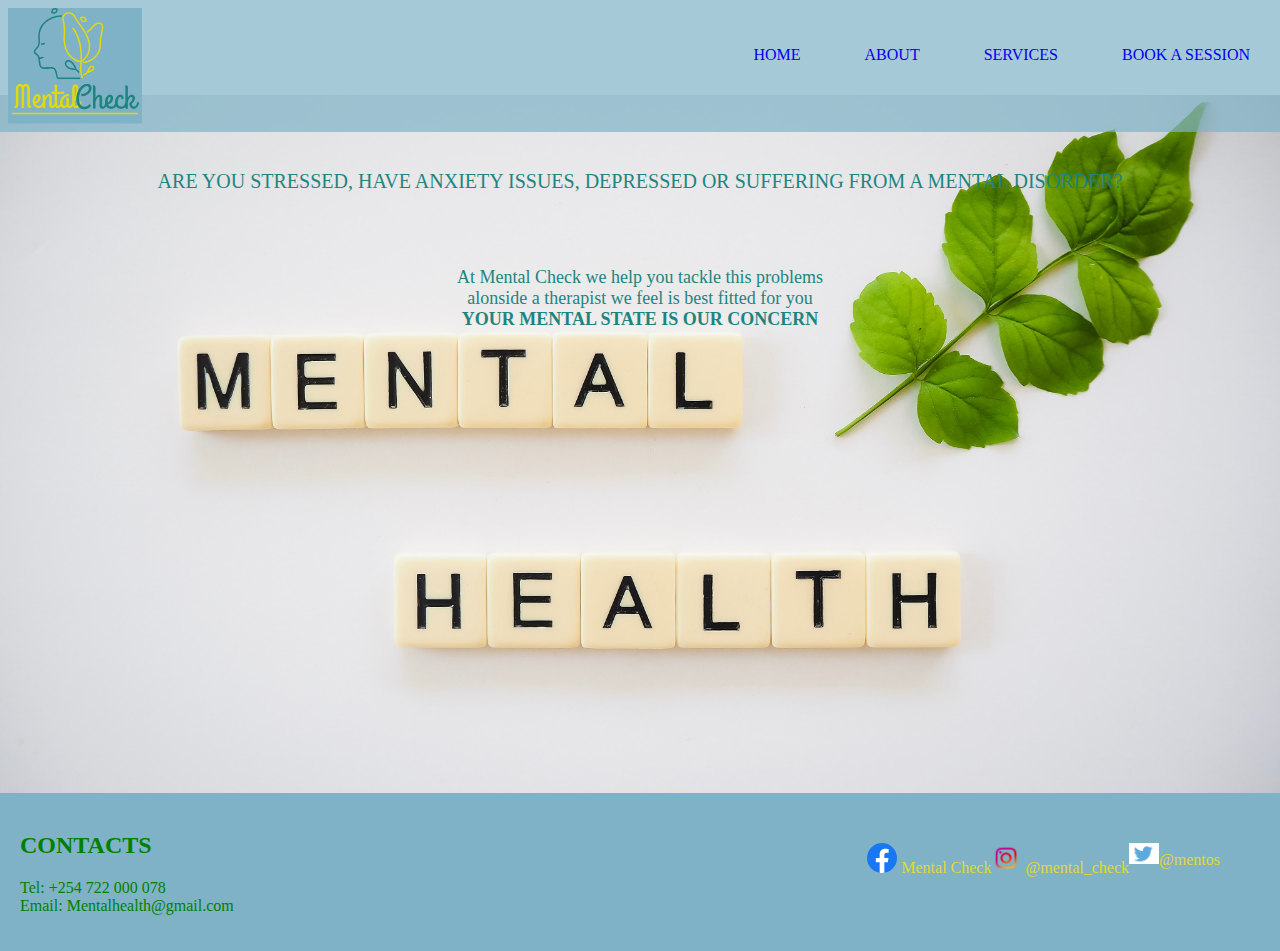
<file: index.html>
<html lang="en">
<head>
    <meta charset="UTF-8">
    <meta name="viewport" content="width=device-width, initial-scale=1.0">
    <title>Mental Check</title>
    <link rel="stylesheet" href="./css/home.css">
</head>
<body>
    <header>
        <div class="main">
            <img src="LogoMakr-8sCdxB.png" alt="" width=150px class="logo">
                <ul>
                    <li> <a href="./index.html">Home</a></li>
                    <li> <a href="./about.html">About</a></li>
                    <li> <a href="./services.html">Services</a></li>
                    <li> <a href="./form.html">Book a session</a></li>
                </ul>
            </div>
    
    </header>
    <div class="text">
        <br>
        <p class="first">Are you stressed, have anxiety issues, depressed or suffering from a mental disorder?</p><br>
            <br>
            
         <p class="state">At Mental Check we help you tackle this problems <br> alonside a therapist we feel is best fitted for you <br>
        <span class="ment"><strong>Your mental state is our concern</strong></span><br>
        <br>
        <br>
        <br>
    </p>
    </div>
    <footer>
            <div class="contacts">
                <h2>CONTACTS</h2>
                <p>Tel: +254 722 000 078 <br>
                    Email: Mentalhealth@gmail.com
                </p>
            </div>
            <div class="logos">
                <a href="#"><img src="Facebook_f_logo_(2019).svg" alt="" width=30px height=auto> Mental Check</a>
                <a href="#"><img src="IG LOGO.png" alt="" width=30px> @mental_check</a>
                <a href="#"><img src="twitter.jpg" alt="" width=30px>@mentos</a>
            </div>
        
    </footer>
  
    
</body>
</html>
</file>
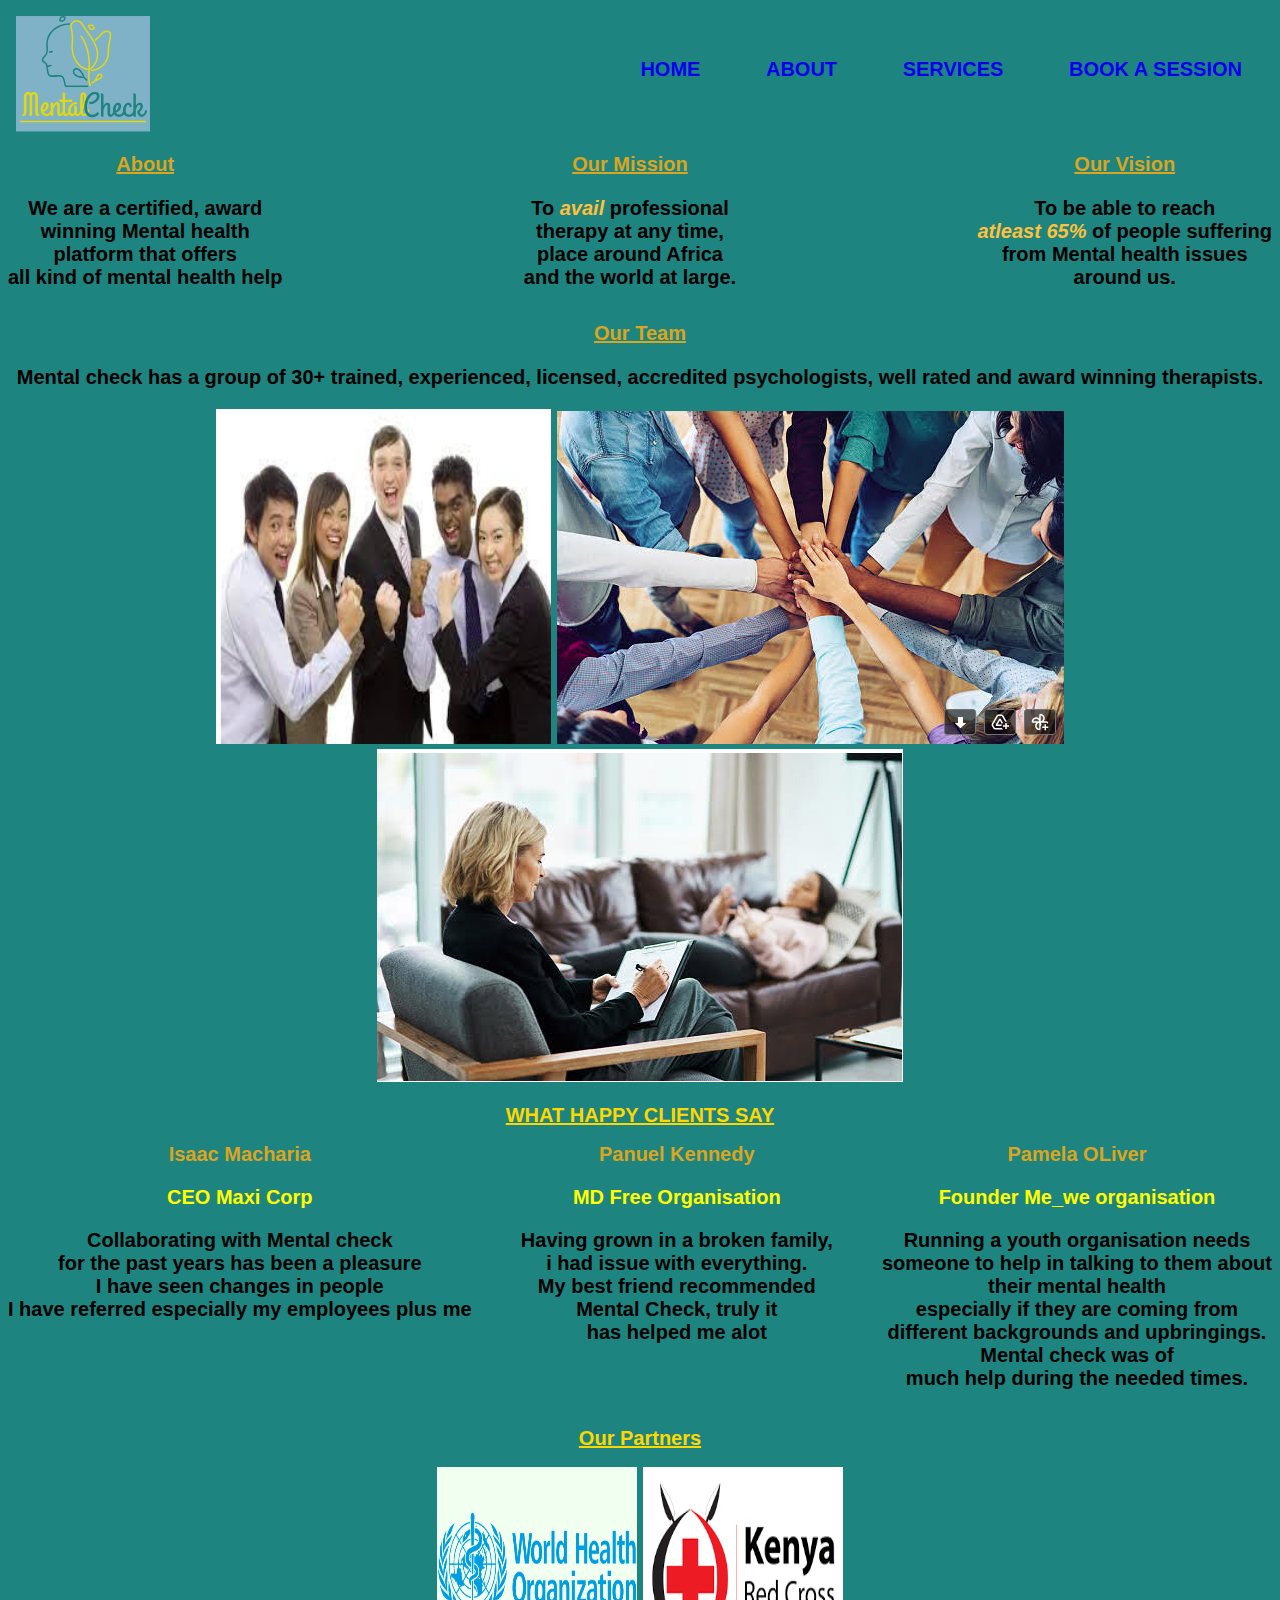
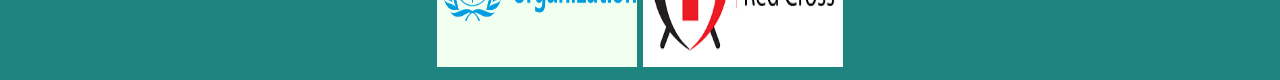
<file: about.html>
<!DOCTYPE html>
<html lang="en">

<head>
    <meta charset="UTF-8">
    <meta http-equiv="X-UA-Compatible" content="IE=edge">
    <meta name="viewport" content="width=device-width, initial-scale=1.0">
    <link rel="stylesheet" href="css/about.css">
    <title>About</title>
</head>

<body>
    <div class="main">
        <img src="/LogoMakr-8sCdxB.png" alt="" width=150px class="logo">
            <ul>
                <li> <a href="./index.html">Home</a></li>
                <li> <a href="./about.html">About</a></li>
                <li> <a href="./services.html">Services</a></li>
                <li> <a href="./form.html">Book a Session</a></li>
            </ul>
        </div>
    
    <div id="one">
        <div class="about">
            <h1 id="about"><strong>About</strong></h1>
            <p>We are a certified, award <br>winning Mental health <br>
                platform that offers <br>all kind of mental health help</p>
        </div>

        <div class="mission">
            <h1 id="mission"><strong>Our Mission</strong></h1>
            <p>To <span>avail</span> professional <br>therapy at any time, <br>
                place around Africa<br>and the world at large.</p>
        </div>

        <div class="vision">
            <h1 id="vision"><strong>Our Vision</strong></h1>
            <p>To be able to reach <br> <span>atleast 65%</span>
                of people suffering <br>from Mental health issues<br> around us.</p>
        </div>
    </div>

    <div class="team">
        <h1 id="team"><strong>Our Team</strong></h1>
        <p>Mental check has a group of 30+ trained, experienced, licensed, accredited psychologists, well rated and
            award winning therapists.</p>
        <div class="image">
            <img src="/teamwork.png" class="image1">
            <img src="/hands.png">
            <img src="/therapy.png">
        </div>
    </div>
    <div class="clients">
        <h2>WHAT HAPPY CLIENTS SAY</h2>
        <div class="content">
            <div class="macha">


                <strong>Isaac Macharia</strong>
                <p class="status">CEO Maxi Corp</p>
                <P>Collaborating with Mental check <br>for the past years has been a pleasure <br>I have seen changes in
                    people <br>I have referred especially my employees plus me </P>
            </div>
            <div class="kennedy">
                <strong>Panuel Kennedy</strong>
                <p class="status">MD Free Organisation</p>
                <p>Having grown in a broken family,<br>i had issue with everything.<br>My best friend recommended
                    <br>Mental Check, truly it <br> has helped me alot
                </p>
            </div>
            <div class="pamela">
                <strong>Pamela OLiver</strong>
                <p class="status">Founder Me_we organisation</p>
                <p>Running a youth organisation needs <br>someone to help in talking to them about <br>their mental
                    health<br>
                    especially if they are coming from<br> different backgrounds and upbringings. <br>Mental check was
                    of<br> much help
                    during the needed times. </p>
            </div>
        </div>
    </div>

    <div class="container">
        <h2>Our Partners</h2>

        <img src="/World-Health-Organization-WHO-Logo.png" alt="" width=300px class="world">
        <img src="/download.png" class="red">
    </div>


</body>

</html>
</file>
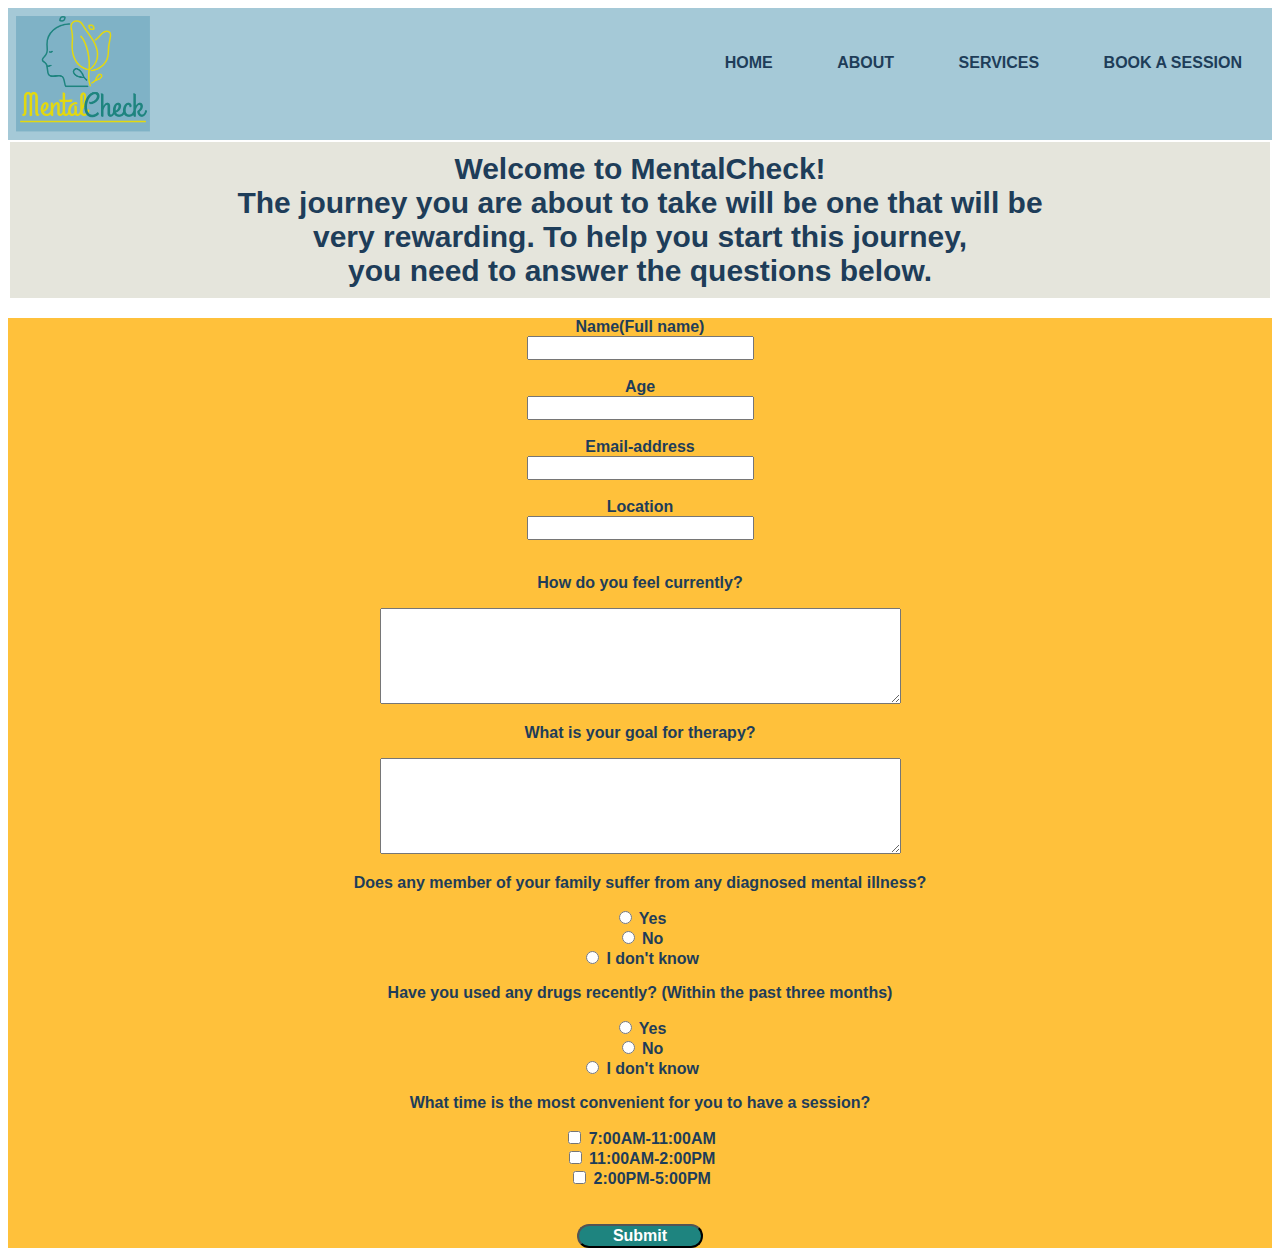
<file: form.html>
<!DOCTYPE html>
<html lang="en">
<head>
  <meta charset="UTF-8">
  <meta http-equiv="X-UA-Compatible" content="IE=edge">
  <meta name="viewport" content="width=device-width, initial-scale=1.0">
  <title>Document</title>
  <link rel="stylesheet" href="css/form.css">

</head>
<body> 
  <div class="main">
    <img src="/LogoMakr-8sCdxB.png" alt="" width=150px class="logo">
        <ul>
            <li> <a href="./index.html">Home</a></li>
            <li> <a href="./about.html">About</a></li>
            <li> <a href="./services.html">Services</a></li>
            <li> <a href="./form.html">Book a session</a></li>
        </ul>
    </div>

  <div class="form">
    <p id="intro">Welcome to MentalCheck!<br> The journey you are about to take 
    will be one that will be<br> very rewarding. To help you start this journey,<br>
     you need to answer the questions below.</p><br>
     <!--start of the questionnaire-->
     <div class="questionnaire">
      <form class="filled">
        <!--Name-->
        <label for="Name" class="name">Name(Full name)</label><br>
        <input type="text" name="Name"> <br><br>
        
        <!--Age-->
        <label for="Age" class="age">Age</label><br>
        <input type="text" number="number"><br><br>
        
        <!--email-->
        <label for="Email" class="email">Email-address</label><br>
        <input type="text" address="Email-address"><br><br>
        
        <!--Location-->
        <label for="Location" class="location">Location</label><br>
        <input type="text" name="Location"><br><br>
        
        <!--Mood check-->
        <p class="mood">How do you feel currently?</p>
        <textarea name="message" rows="5" cols="50"></textarea>

        <!--Goal-->
        <p class="goal">What is your goal for therapy?</p>
        <textarea name="message" rows="5" cols="50"></textarea>

        <!--family-->
        <p class="family">Does any member of your family suffer
          from any diagnosed mental illness?</p>
           <input type="radio" id="family" name="yes" value="yes">
           <label for="yes">Yes</label><br>
           <input type="radio" id="no" name="no" value="no">
           <label for="no">No</label><br>
           <input type="radio" id="know" name="know" value="know">
           <label for="know">I don't know</label>

         <!--drugs-->
         <p class=drugs>Have you used any drugs recently?
          (Within the past three months)</p>
          <input type="radio" id="drugs" name="yes" value="yes!">
            <label for="yes">Yes</label><br>
            <input type="radio" id="no" name="no" value="no!">
            <label for="no">No</label><br>
            <input type="radio" id="know" name="know" value="know!">
            <label for="know">I don't know</label>  
            
           <!--starting-->
        <p class="start">What time is the most convenient for you to have 
          a session?</p>
          <input type="checkbox" id="time" name="time" value="time">
          <label for="time">7:00AM-11:00AM</label><br>
          <input type="checkbox" id="time" name="time" value="time">
          <label for="time">11:00AM-2:00PM</label><br>
          <input type="checkbox" id="time" name="time" value="time">
          <label for="time">2:00PM-5:00PM</label><br>
        <br>
        <br>

         <!--submit-->
         <button onclick="myFunction()">Submit</button>
        <!--changes-->
            
            </div>
            </div>
      </form>
    </div>
  </div>

  <script src="./css/form.js"></script>
</body>
</html>
</file>
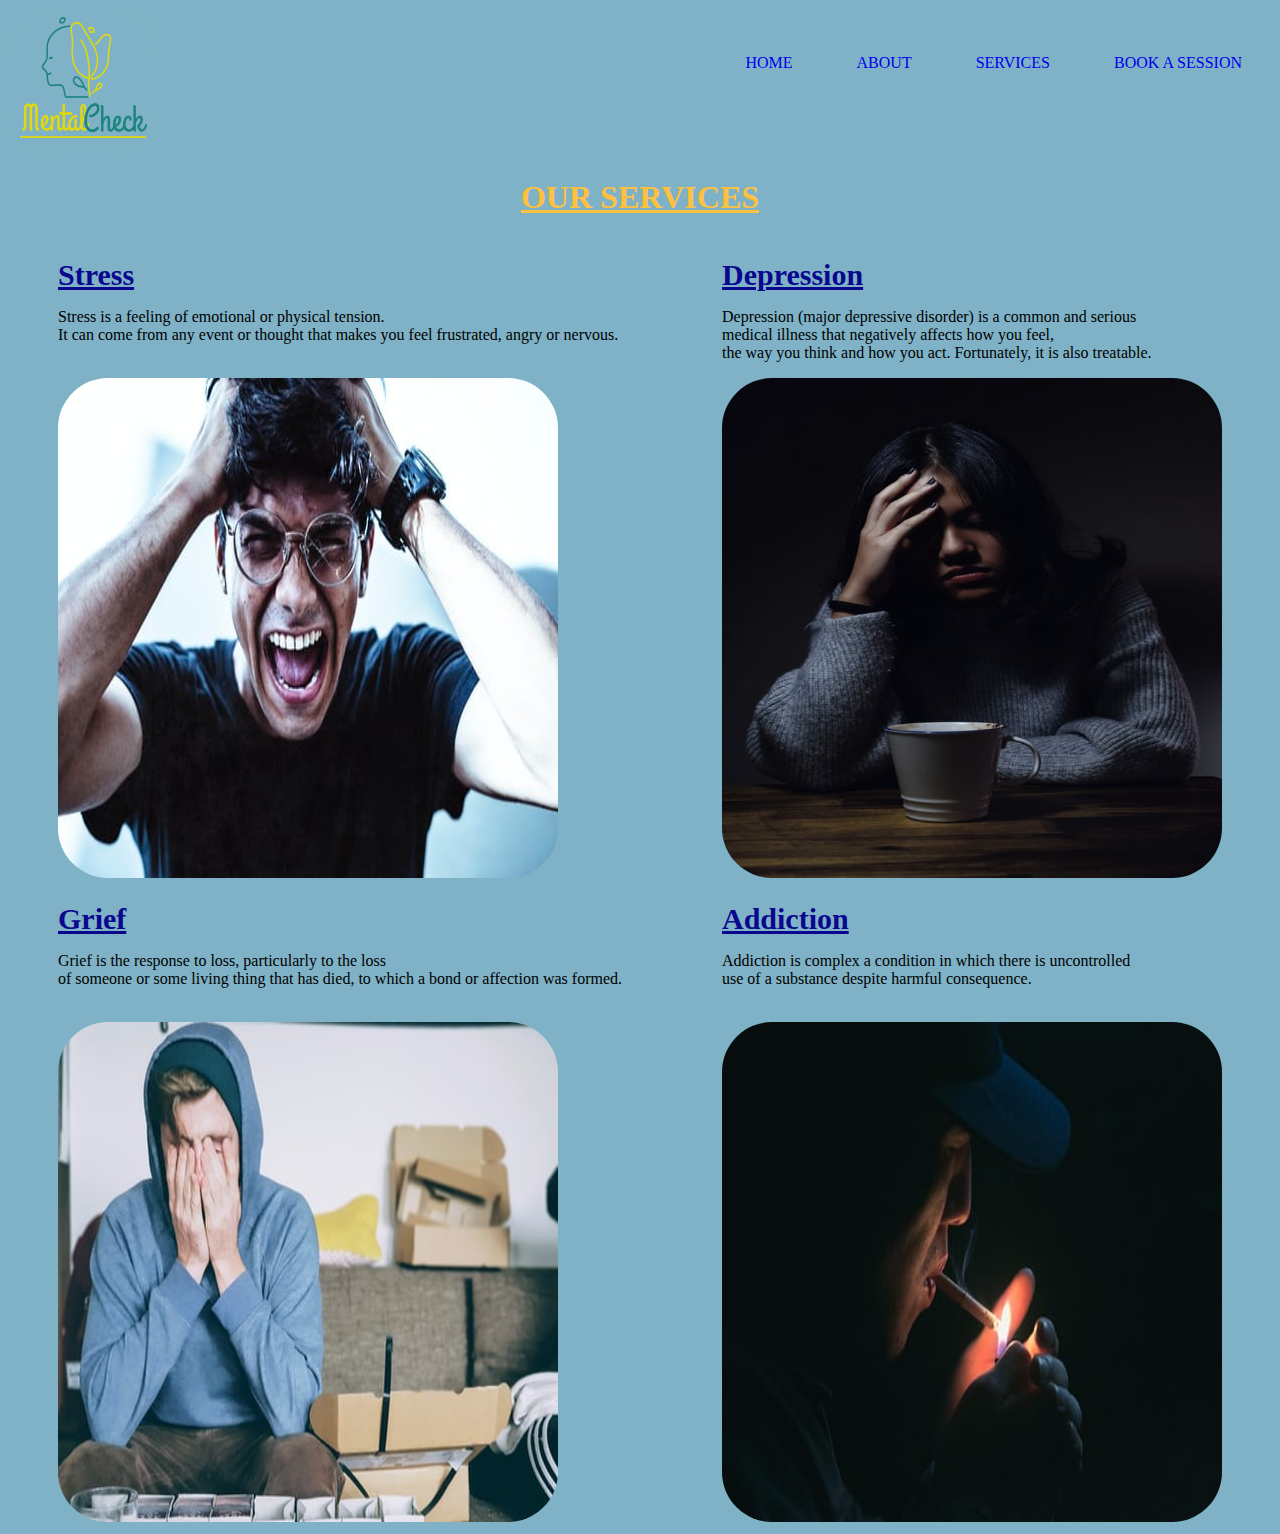
<file: services.html>
<!DOCTYPE html>
<html lang="en">

<head>
  <meta charset="UTF-8">
  <meta http-equiv="X-UA-Compatible" content="IE=edge">
  <meta name="viewport" content="width=device-width, initial-scale=1.0">
  <title>Mental Check</title>
  <link rel="stylesheet" href="css/services.css">
</head>

<body>
  <div class="main">
    <img src="/LogoMakr-8sCdxB.png" alt="" width=150px class="logo">
        <ul>
            <li> <a href="./index.html">Home</a></li>
            <li> <a href="./about.html">About</a></li>
            <li> <a href="./services.html">Services</a></li>
            <li> <a href="./form.html">Book a session</a></li>
        </ul>
    </div>

  <h1 id="title">OUR SERVICES</h1>
  <div class="container-services">
    <div class="one">
      <div class="text1">
      <li id="stressed">Stress</li>
      <p>Stress is a feeling of emotional or physical tension.<br>
        It can come from any event or thought that makes you feel frustrated, angry or nervous.</p><br>
      <img src="assets/STRESS.jpeg" alt="">
    </div>

    <div class="text2">
      <li id="bereaved">Grief</li>
      <p>Grief is the response to loss, particularly to the loss<br>
        of someone or some living thing that has died, to which a bond or affection was formed.</p><br>
      <img src="assets/GRIEF.jpeg" alt="">
    </div>
  </div>
  <div class="container-services">
    <div class="two">
      <div class="text3">
        <li id="depressed">Depression</li>
        <p>Depression (major depressive disorder) is a common and serious<br>
          medical illness that negatively affects how you feel,<br>
          the way you think and how you act. Fortunately, it is also treatable. </p>
        <img src="assets/DEPRESSION.jpeg" alt="a girl holding her head" width="500" height="600">
      </div>

      <div class="text4">
        <li id="addicted">Addiction</li>
        <p>Addiction is complex a condition in which there is uncontrolled<br>
          use of a substance despite harmful consequence.</p><br>
        <img src="assets/ADDICTION.jpeg" alt="" width="550" height="600">
      </div>
    </div>
  </div>
</div>  
</body>
</html>
</file>
<file: css/home.css>
body {
    background-image: url('../total-shape-Ianw4RdVuoo-unsplash.jpg');
    background-size: 100% 80%;
    background-position: center;
    background-repeat: no-repeat;
    padding: 0;
    margin: 0;
}

.main{
    display:flex;
    justify-content: space-between;
    text-transform: uppercase;
    background-color:rgba(127,178,198,0.7);
    width:100%;
}

.logo{
    align-items: center;
}

ul li{
    display: inline-block;
    padding: 30px;
    color:red;
    cursor: pointer;
}

ul li a{
    text-decoration: none;
}

ul li a:hover{
    color:white;
}

.text{
    text-align: center;
    color:#1e847f;

}
.first{
    text-align: center;
    text-transform: uppercase;
    font-size: 20px;
}
.state{
    text-align:center;
    font-size: 18px;
}

.ment{
    color:#1e847f;
    text-transform: uppercase;
}
.alone{
    text-transform: uppercase;
    color:#1e847f;

}
footer{
    display: flex;
    justify-content: space-between;
    margin-top: 130px;
    background-color:#7fb2c6;
    margin-top: 400px;
}
.contacts{
    padding:20px;
    color:green;
}
footer .logos{
    display:flex;
    justify-content: space-between;
    flex-direction: row;
    padding-right: 60px;
    margin-top: 50px;
}
.logos a{
    text-decoration: none;
   color:#E2D832;
}
</file>
<file: css/about.css>
*{
    font-family: Impact, Haettenschweiler, 'Arial Narrow Bold', sans-serif;
    text-align: center;
    font-size: 20px;
    background-color:#1e847f;
    font-weight: bolder;
}
.main{
    display:flex;
    justify-content: space-between;
    text-transform: uppercase;
    /* background-color:rgba(127,178,198,0.7); */
    width:100%;
}

.logo{
    align-items: center;
}

ul li{
    display: inline-block;
    padding: 30px;
    color:red;
    cursor: pointer;
}

ul li a{
    text-decoration: none;
}

ul li a:hover{
    color:white;
}
.about {
    font-weight: 500px;
    font-size:x-large;
    top: -10px;
}
#about{
    text-decoration: underline goldenrod; 
}
h1{
    color: #e2d810;
    font-family: monospace;
 }
 #mission{
    text-decoration: underline goldenrod;
 }
 #vision{
    text-decoration: underline goldenrod;
 }
 #team{
    text-decoration: underline goldenrod;
 }
 span{
     color:#ffc13b;
     font-style: oblique;
 }
.images{
    display: flex;
    justify-content: space-between;
}


h2{
   color: gold;
   text-decoration: underline;
}
.content {
   display: flex;
   justify-content: space-between;
   margin: auto;  
}
img.red{
    width: 200px;
    height: 200px;
}
img.world{
    width: 200px;
    height: 200px;
    background-color: honeydew;
}
strong{
    color:goldenrod;
}

#one{
     display: flex;
    justify-content: space-between;
    margin-inline: 0;
}
.image1{
    width: 335px;
    height: 335px;
}
.status{
    color: yellow;
}
</file>
<file: css/form.css>
*{
  color: #1e3d59;
  font-size: medium;
  font-weight: bold;
  font-family: 'Franklin Gothic Medium', 'Arial Narrow', Arial, sans-serif;
}
.main{
  display:flex;
  justify-content: space-between;
  text-transform: uppercase;
  background-color:rgba(127,178,198,0.7);
  width:100%;
}

.logo{
  align-items: center;
}

ul li{
  display: inline-block;
  padding: 30px;
  color:red;
  cursor: pointer;
}

ul li a{
  text-decoration: none;
}

ul li a:hover{
  color:white;
}
div.form>p#intro{
  background-color: #e5e5dc;
  padding: 10px;
  margin: 2px;
  font-family: 'Segoe UI', Tahoma, Geneva, Verdana, sans-serif;
}

div.questionnaire{
  text-align: center;
  background-color: #ffc13b;
}
#intro{
  font-size: 30px;
  font-weight: bold;
  text-align: center;
}

p.drugs{
  font-weight: 300px;
}

button{
  text-align: center;
  width: 10%;
  height: 10%;
  font-weight: bold;
  color: white;
  background-color: #1e847f;
  border-radius: 18px;
}

button:hover{
  background-color: #ff6e40;
}

div.modal{
  display: none;
  position: fixed;
  z-index: 1;
  left: 0;
  top: 0;
  height: 100%;
  width: 100%;
  overflow: auto;
  background-color: rgba(0,0,0,0.7);
}

.modal-content{
  background-color: #f4f4f4;
  margin: 20% auto;
  padding: 20px;
  width: 55%;
  box-shadow: 0 4px 9px 0 rgba(0,0,0,0.3), 0 5px 15px 0 rgba(0,0,0,0.17);
}

.closeBtn{
  color: #ccc;
  float: right;
  font-size: 30px;
}

.closeBtn:hover , .closeBtn:focus{
  color: black;
  text-decoration: none;
  cursor: pointer;
}
</file>
<file: css/services.css>
*{
  background-color: #7fb2c6;
  font-family: Cambria, Cochin, Georgia, Times, 'Times New Roman', serif;
}
#title{
  text-decoration: underline;
  text-align: center;
  color: #ffc13d;
}

.main{
  display:flex;
  justify-content: space-between;
  text-transform: uppercase;
  background-color:rgba(127,178,198,0.7);
  width:100%;
}

.logo{
  align-items: center;
  width: 150px;
  height: 150px;
}

ul li{
  display: inline-block;
  padding: 30px;
  color:red;
  cursor: pointer;
}

ul li a{
  text-decoration: none;
}

ul li a:hover{
  color:white;
}
div>li{
  text-align: center;
  color: #09078E;
  text-decoration: underline;
  display: flex;
  justify-content: space-between;
  font-size: 30px;
  font-weight: bolder;
  padding-top: 20px;
}
p{
  font-size: medium;
}
  
img{
  border-radius: 50px 50px 50px 50px;
  width: 500px;
  height: 500px;
}
.container-services{
  display: flex;
  justify-content: space-between;
  justify-content: space-around;
}
</file>
